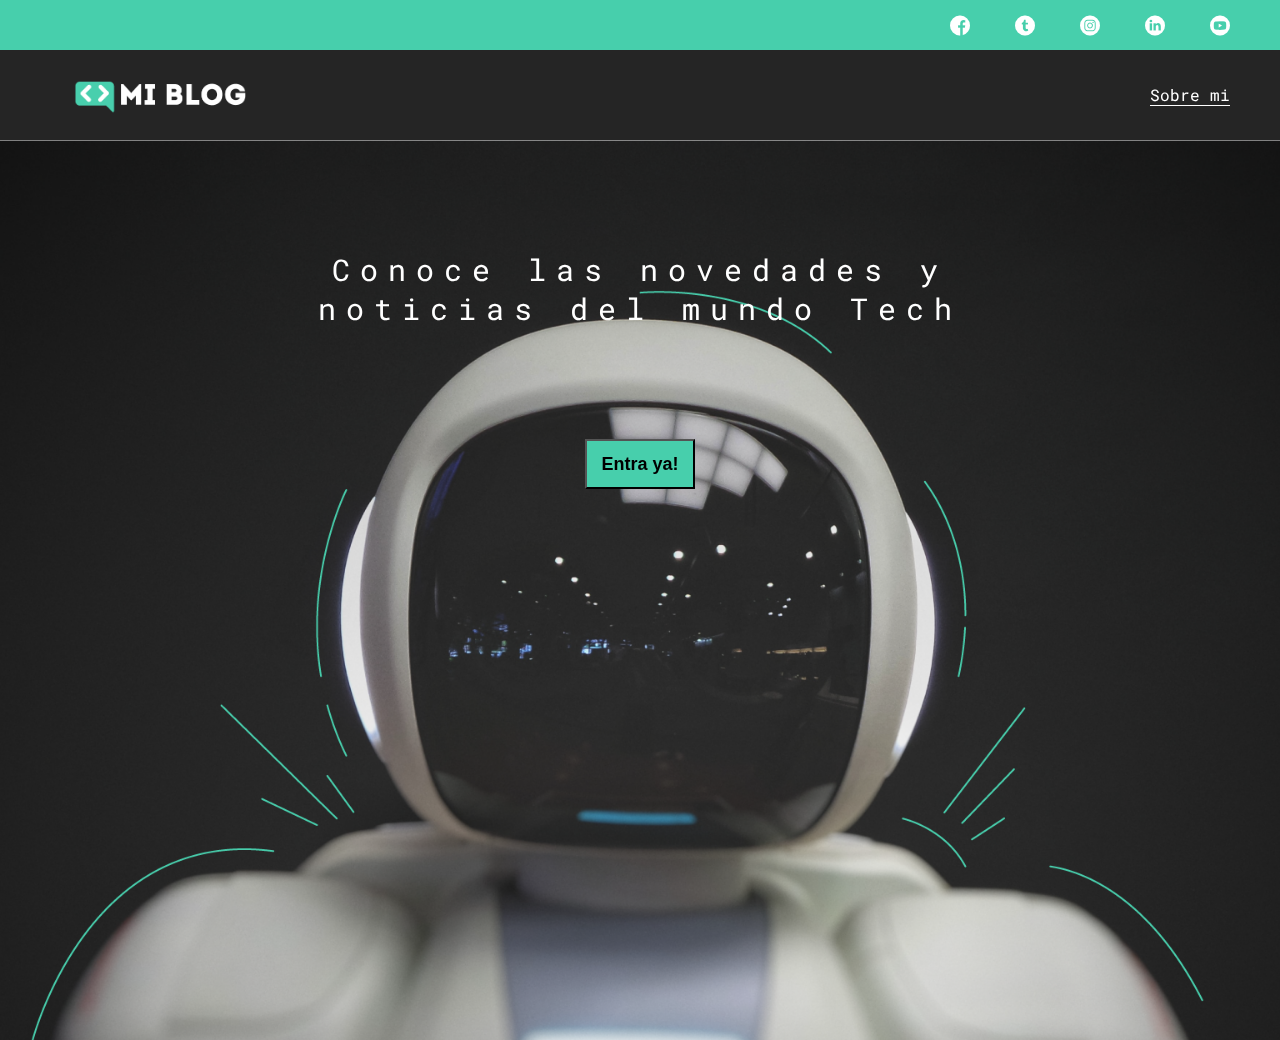
<file: index.html>
<!DOCTYPE html>
<html lang="es">
  <head>
    <meta charset="UTF-8" />
    <meta name="viewport" content="width=device-width, initial-scale=1.0" />
    <title>Mi Blog</title>
    <link rel="stylesheet" href="css/main.css" />
    <link rel="stylesheet" href="css/media-queries.css" />
    <link rel="stylesheet" href="css/font/flaticon.css" />
  </head>
  <body class="home-body">
    <header>
      <section class="header-icons-container">
        <div class="icons">
          <a href="https://www.facebook.com/JuanCamiloM21" target="_blank"
            ><span class="flaticon-001-facebook"></span
          ></a>
          <a href="https://twitter.com/JuanCamiloM21" target="_blank"
            ><span class="flaticon-002-twitter"></span
          ></a>
          <a href="https://www.instagram.com/juancamilom21/" target="_blank"
            ><span class="flaticon-011-instagram"></span
          ></a>
          <a href="https://www.linkedin.com/in/juancamilom21/" target="_blank"
            ><span class="flaticon-010-linkedin"></span
          ></a>
          <a href="https://www.youtube.com/user/juank951121" target="_blank"
            ><span class="flaticon-008-youtube"></span
          ></a>
        </div>
      </section>
      <nav>
        <section class="nav-logo-container">
          <a href="https://juancamilom21.github.io/Blog/"
            ><img src="assets/img/Logo-blanco.png" alt="Logo de mi blog"
          /></a>
        </section>
        <section class="profile-link">
          <a href="perfil.html">Sobre mi</a>
        </section>
      </nav>
    </header>
    <main class="home-main">
      <section>
        <p class="home-main-text">
          Conoce las novedades y noticias del mundo Tech
        </p>
        <button class="home-main-button">
          <a href="blogs.html">Entra ya!</a>
        </button>
      </section>
    </main>
  </body>
</html>
</file>
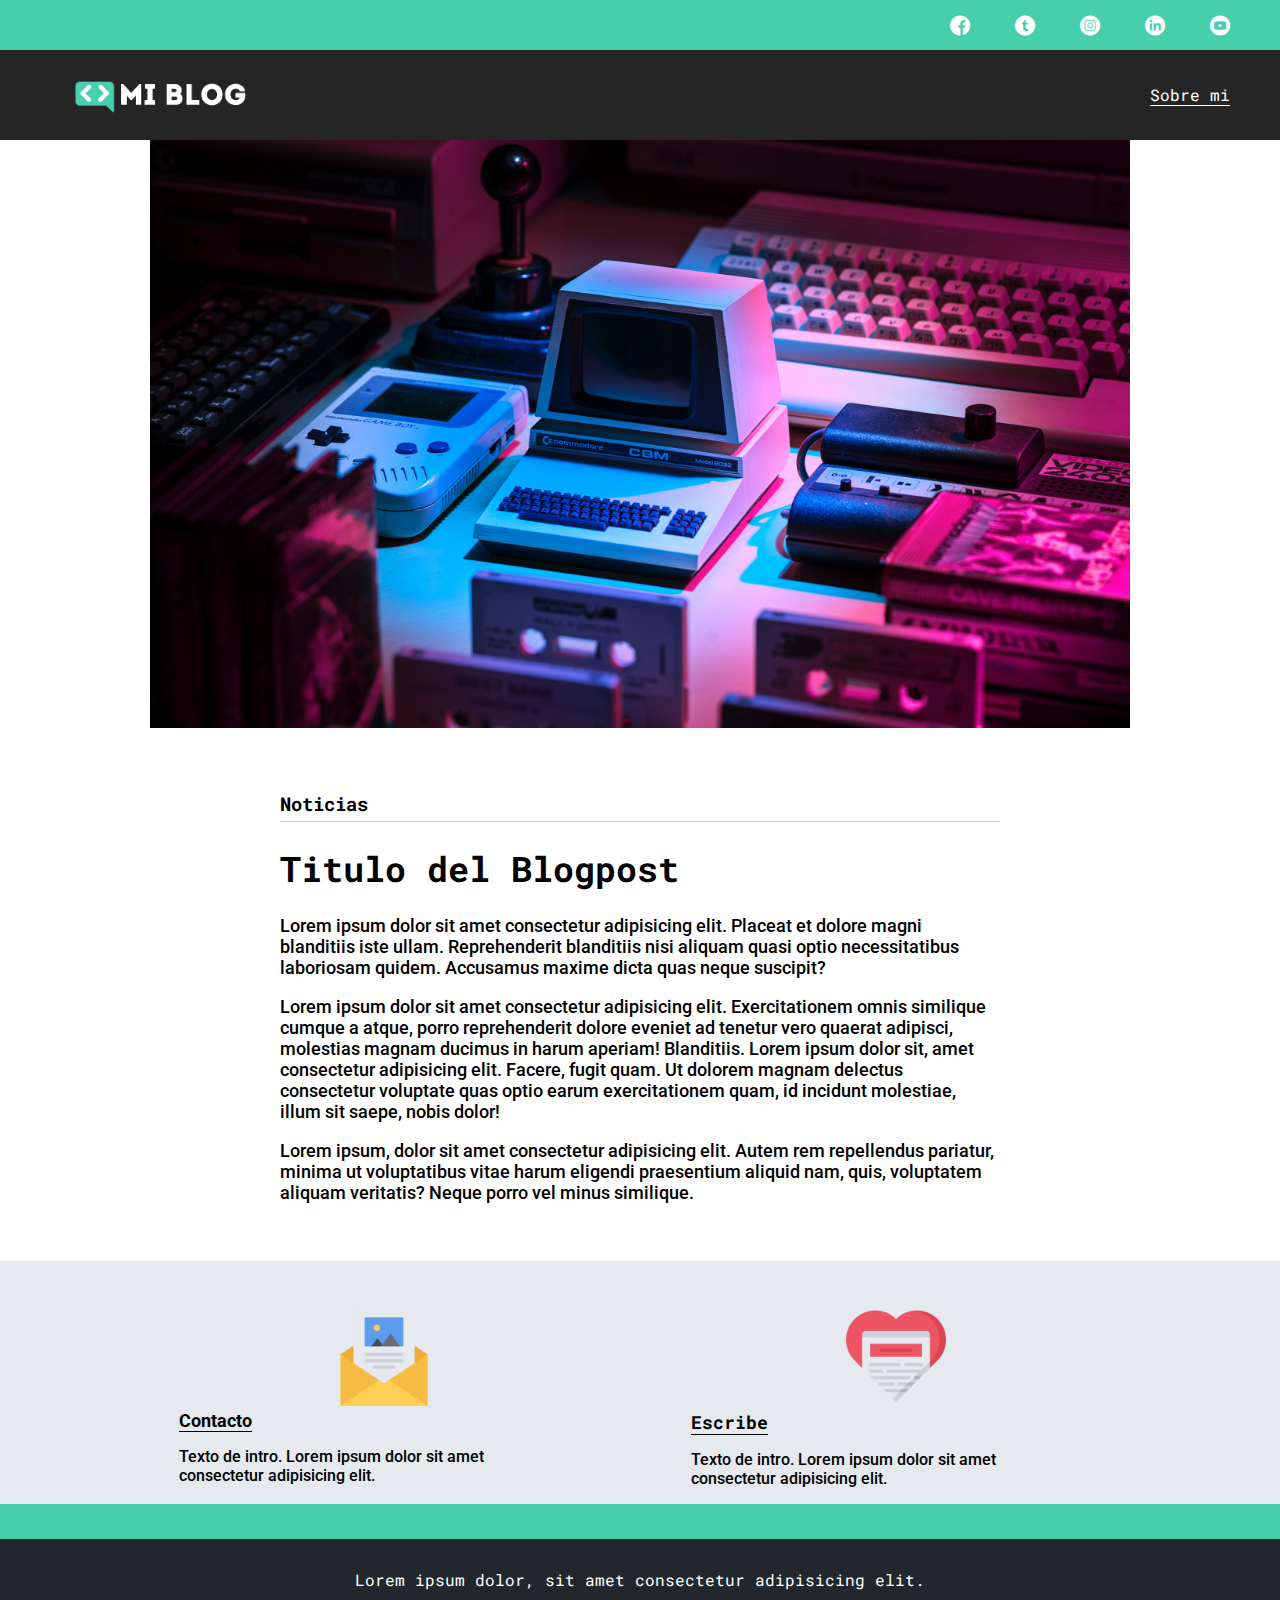
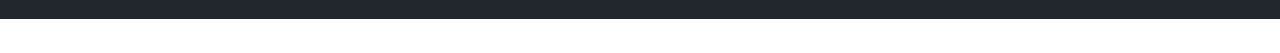
<file: blog.html>
<!DOCTYPE html>
<html lang="es">
  <head>
    <meta charset="UTF-8" />
    <meta name="viewport" content="width=device-width, initial-scale=1.0" />
    <title>Mi Blog</title>
    <link rel="stylesheet" href="css/main.css" />
    <link rel="stylesheet" href="css/media-queries.css" />
    <link rel="stylesheet" href="css/font/flaticon.css" />
  </head>
  <body>
    <header>
      <section class="header-icons-container">
        <div class="icons">
          <a href="https://www.facebook.com/JuanCamiloM21" target="_blank"
            ><span class="flaticon-001-facebook"></span
          ></a>
          <a href="https://twitter.com/JuanCamiloM21" target="_blank"
            ><span class="flaticon-002-twitter"></span
          ></a>
          <a href="https://www.instagram.com/juancamilom21/" target="_blank"
            ><span class="flaticon-011-instagram"></span
          ></a>
          <a href="https://www.linkedin.com/in/juancamilom21/" target="_blank"
            ><span class="flaticon-010-linkedin"></span
          ></a>
          <a href="https://www.youtube.com/user/juank951121" target="_blank"
            ><span class="flaticon-008-youtube"></span
          ></a>
        </div>
      </section>
      <nav>
        <section class="nav-logo-container">
          <a href="https://juancamilom21.github.io/Blog/"
            ><img src="assets/img/Logo-blanco.png" alt="Logo de mi blog"
          /></a>
        </section>
        <section class="profile-link">
          <a href="perfil.html">Sobre mi</a>
        </section>
      </nav>
    </header>

    <main>
      <section class="grid-container blogpost-img-container">
        <img src="assets/img/lorenzo-herrera-p0j-mE6mGo4-unsplash.jpg" alt="" />
      </section>
      <section class="blogpost-main-container">
        <div class="grid-container-blog">
          <h3>Noticias</h3>
          <article>
            <h1>Titulo del Blogpost</h1>
            <p>
              Lorem ipsum dolor sit amet consectetur adipisicing elit. Placeat
              et dolore magni blanditiis iste ullam. Reprehenderit blanditiis
              nisi aliquam quasi optio necessitatibus laboriosam quidem.
              Accusamus maxime dicta quas neque suscipit?
            </p>
            <p>
              Lorem ipsum dolor sit amet consectetur adipisicing elit.
              Exercitationem omnis similique cumque a atque, porro reprehenderit
              dolore eveniet ad tenetur vero quaerat adipisci, molestias magnam
              ducimus in harum aperiam! Blanditiis. Lorem ipsum dolor sit, amet
              consectetur adipisicing elit. Facere, fugit quam. Ut dolorem
              magnam delectus consectetur voluptate quas optio earum
              exercitationem quam, id incidunt molestiae, illum sit saepe, nobis
              dolor!
            </p>
            <p>
              Lorem ipsum, dolor sit amet consectetur adipisicing elit. Autem
              rem repellendus pariatur, minima ut voluptatibus vitae harum
              eligendi praesentium aliquid nam, quis, voluptatem aliquam
              veritatis? Neque porro vel minus similique.
            </p>
          </article>
        </div>
      </section>
      <section class="contact-main-container">
        <div class="contact-left">
          <img src="assets/img/013-newsletter.png" alt="" />
          <div class="left">
            <a href="">Contacto</a>
            <p>
              Texto de intro. Lorem ipsum dolor sit amet <br />
              consectetur adipisicing elit.
            </p>
          </div>
        </div>
        <div class="contact-right">
          <img src="assets/img/006-like.png" alt="" />
          <div class="right">
            <a href="">Escribe</a>
            <p>
              Texto de intro. Lorem ipsum dolor sit amet <br />
              consectetur adipisicing elit.
            </p>
          </div>
        </div>
      </section>
    </main>
    <footer>
      <p>Lorem ipsum dolor, sit amet consectetur adipisicing elit.</p>
    </footer>
  </body>
</html>
</file>
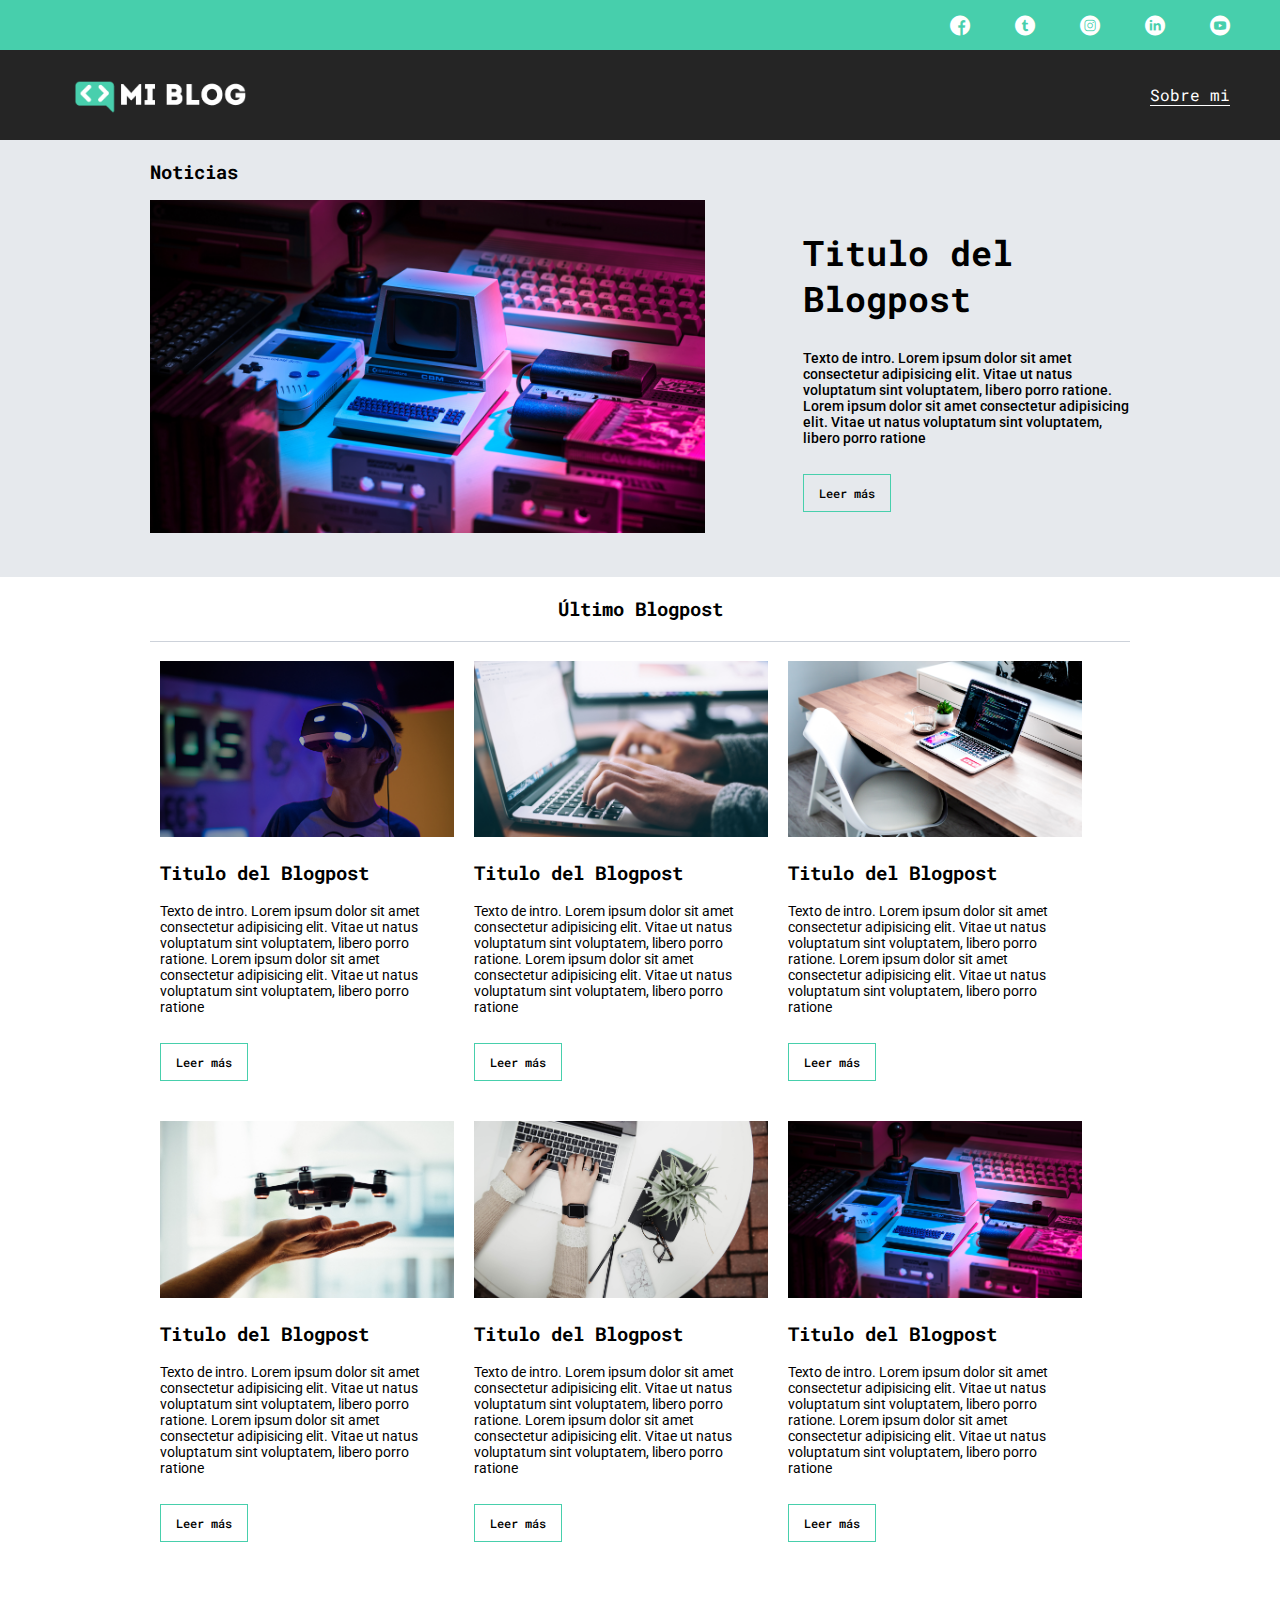
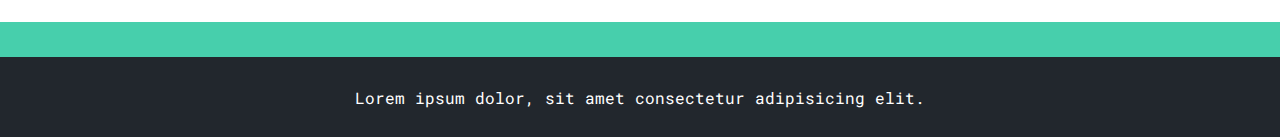
<file: blogs.html>
<!DOCTYPE html>
<html lang="es">
  <head>
    <meta charset="UTF-8" />
    <meta name="viewport" content="width=device-width, initial-scale=1.0" />
    <title>Mi Blog</title>
    <link rel="stylesheet" href="css/main.css" />
    <link rel="stylesheet" href="css/media-queries.css" />
    <link rel="stylesheet" href="css/font/flaticon.css" />
  </head>
  <body>
    <header>
      <section class="header-icons-container">
        <div class="icons">
          <a href="https://www.facebook.com/JuanCamiloM21" target="_blank"
            ><span class="flaticon-001-facebook"></span
          ></a>
          <a href="https://twitter.com/JuanCamiloM21" target="_blank"
            ><span class="flaticon-002-twitter"></span
          ></a>
          <a href="https://www.instagram.com/juancamilom21/" target="_blank"
            ><span class="flaticon-011-instagram"></span
          ></a>
          <a href="https://www.linkedin.com/in/juancamilom21/" target="_blank"
            ><span class="flaticon-010-linkedin"></span
          ></a>
          <a href="https://www.youtube.com/user/juank951121" target="_blank"
            ><span class="flaticon-008-youtube"></span
          ></a>
        </div>
      </section>
      <nav>
        <section class="nav-logo-container">
          <a href="https://juancamilom21.github.io/Blog/"
            ><img src="assets/img/Logo-blanco.png" alt="Logo de mi blog"
          /></a>
        </section>
        <section class="profile-link">
          <a href="perfil.html">Sobre mi</a>
        </section>
      </nav>
    </header>

    <main class="blogs-main">
      <section class="blogs-news-container">
        <div class="grid-container blogs-main-new">
          <h3>Noticias</h3>
          <div class="blogs-news-img-container">
            <img
              src="assets/img/lorenzo-herrera-p0j-mE6mGo4-unsplash.jpg"
              alt=""
            />
          </div>
          <div class="blogs-news-info-container">
            <h2>Titulo del Blogpost</h2>
            <p>
              Texto de intro. Lorem ipsum dolor sit amet consectetur adipisicing
              elit. Vitae ut natus voluptatum sint voluptatem, libero porro
              ratione. Lorem ipsum dolor sit amet consectetur adipisicing elit.
              Vitae ut natus voluptatum sint voluptatem, libero porro ratione
            </p>
            <a href="blog.html" class="blogs-button">Leer más</a>
          </div>
        </div>
      </section>
      <section class="blogs-post-container">
        <div class="grid-container">
          <h3 class="blogs-post-titulo-post">Último Blogpost</h3>
          <article class="post-container">
            <img
              src="assets/img/uriel-soberanes-MxVkWPiJALs-unsplash-2.png"
              alt=""
            />
            <h3>Titulo del Blogpost</h3>
            <p>
              Texto de intro. Lorem ipsum dolor sit amet consectetur adipisicing
              elit. Vitae ut natus voluptatum sint voluptatem, libero porro
              ratione. Lorem ipsum dolor sit amet consectetur adipisicing elit.
              Vitae ut natus voluptatum sint voluptatem, libero porro ratione
            </p>
            <a href="blog.html" class="blogs-button">Leer más</a>
          </article>
          <article class="post-container">
            <img
              src="assets/img/glenn-carstens-peters-npxXWgQ33ZQ-unsplash.jpg"
              alt=""
            />
            <h3>Titulo del Blogpost</h3>
            <p>
              Texto de intro. Lorem ipsum dolor sit amet consectetur adipisicing
              elit. Vitae ut natus voluptatum sint voluptatem, libero porro
              ratione. Lorem ipsum dolor sit amet consectetur adipisicing elit.
              Vitae ut natus voluptatum sint voluptatem, libero porro ratione
            </p>
            <a href="blog.html" class="blogs-button">Leer más</a>
          </article>
          <article class="post-container">
            <img
              src="assets/img/alexandru-acea-XEB8y0nRRP4-unsplash.jpg"
              alt=""
            />
            <h3>Titulo del Blogpost</h3>
            <p>
              Texto de intro. Lorem ipsum dolor sit amet consectetur adipisicing
              elit. Vitae ut natus voluptatum sint voluptatem, libero porro
              ratione. Lorem ipsum dolor sit amet consectetur adipisicing elit.
              Vitae ut natus voluptatum sint voluptatem, libero porro ratione
            </p>
            <a href="blog.html" class="blogs-button">Leer más</a>
          </article>
          <article class="post-container">
            <img src="assets/img/dose-media-DiTiYQx0mh4-unsplash.jpg" alt="" />
            <h3>Titulo del Blogpost</h3>
            <p>
              Texto de intro. Lorem ipsum dolor sit amet consectetur adipisicing
              elit. Vitae ut natus voluptatum sint voluptatem, libero porro
              ratione. Lorem ipsum dolor sit amet consectetur adipisicing elit.
              Vitae ut natus voluptatum sint voluptatem, libero porro ratione
            </p>
            <a href="blog.html" class="blogs-button">Leer más</a>
          </article>
          <article class="post-container">
            <img
              src="assets/img/corinne-kutz-tMI2_-r5Nfo-unsplash.jpg"
              alt=""
            />
            <h3>Titulo del Blogpost</h3>
            <p>
              Texto de intro. Lorem ipsum dolor sit amet consectetur adipisicing
              elit. Vitae ut natus voluptatum sint voluptatem, libero porro
              ratione. Lorem ipsum dolor sit amet consectetur adipisicing elit.
              Vitae ut natus voluptatum sint voluptatem, libero porro ratione
            </p>
            <a href="blog.html" class="blogs-button">Leer más</a>
          </article>
          <article class="post-container">
            <img
              src="assets/img/lorenzo-herrera-p0j-mE6mGo4-unsplash.jpg"
              alt=""
            />
            <h3>Titulo del Blogpost</h3>
            <p>
              Texto de intro. Lorem ipsum dolor sit amet consectetur adipisicing
              elit. Vitae ut natus voluptatum sint voluptatem, libero porro
              ratione. Lorem ipsum dolor sit amet consectetur adipisicing elit.
              Vitae ut natus voluptatum sint voluptatem, libero porro ratione
            </p>
            <a href="blog.html" class="blogs-button">Leer más</a>
          </article>
        </div>
      </section>
    </main>
    <footer>
      <p>Lorem ipsum dolor, sit amet consectetur adipisicing elit.</p>
    </footer>
  </body>
</html>
</file>
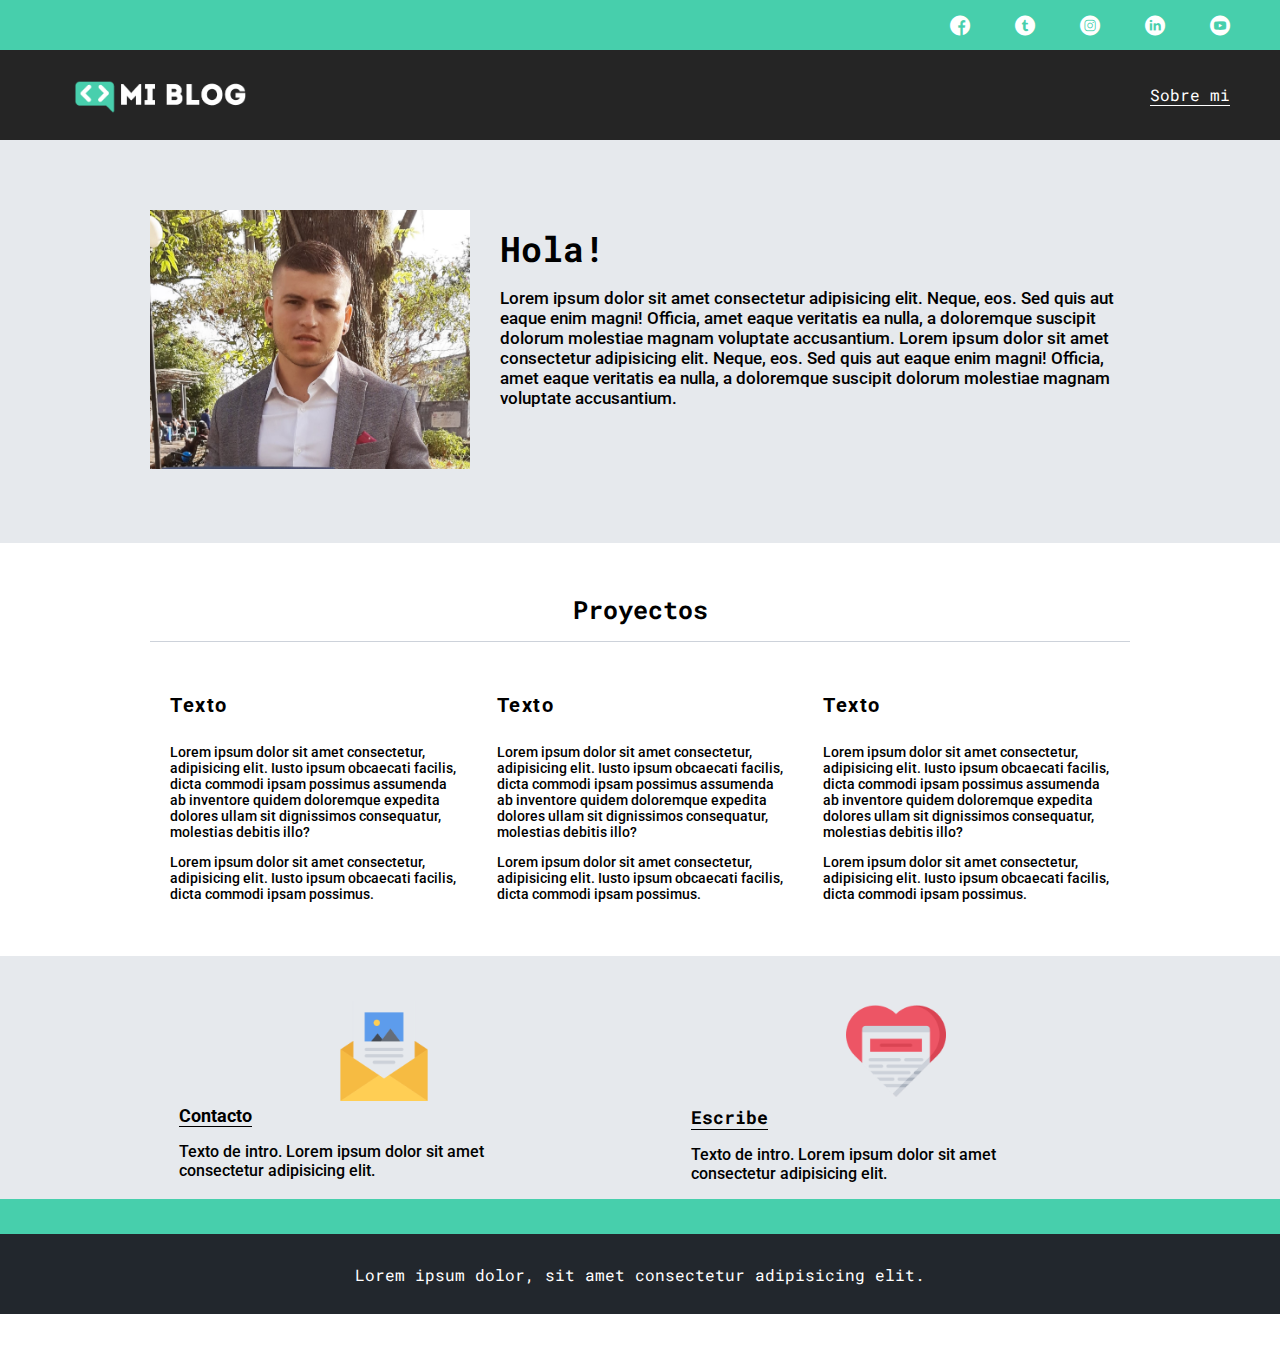
<file: perfil.html>
<!DOCTYPE html>
<html lang="es">
  <head>
    <meta charset="UTF-8" />
    <meta name="viewport" content="width=device-width, initial-scale=1.0" />
    <title>Mi Blog</title>
    <link rel="stylesheet" href="css/main.css" />
    <link rel="stylesheet" href="css/media-queries.css" />
    <link rel="stylesheet" href="css/font/flaticon.css" />
  </head>
  <body>
    <header>
      <section class="header-icons-container">
        <div class="icons">
          <a href="https://www.facebook.com/JuanCamiloM21" target="_blank"
            ><span class="flaticon-001-facebook"></span
          ></a>
          <a href="https://twitter.com/JuanCamiloM21" target="_blank"
            ><span class="flaticon-002-twitter"></span
          ></a>
          <a href="https://www.instagram.com/juancamilom21/" target="_blank"
            ><span class="flaticon-011-instagram"></span
          ></a>
          <a href="https://www.linkedin.com/in/juancamilom21/" target="_blank"
            ><span class="flaticon-010-linkedin"></span
          ></a>
          <a href="https://www.youtube.com/user/juank951121" target="_blank"
            ><span class="flaticon-008-youtube"></span
          ></a>
        </div>
      </section>
      <nav>
        <section class="nav-logo-container">
          <a href="https://juancamilom21.github.io/Blog/"
            ><img src="assets/img/Logo-blanco.png" alt="Logo de mi blog"
          /></a>
        </section>
        <section class="profile-link">
          <a href="perfil.html">Sobre mi</a>
        </section>
      </nav>
    </header>

    <main>
      <section class="profile-main-container">
        <div class="grid-container profile-container">
          <div>
            <img
              src="assets/img/IMG_20190906_161146355_HDR (1)ASCA.jpg"
              alt=""
            />
          </div>
          <div>
            <h2>Hola!</h2>
            <p>
              Lorem ipsum dolor sit amet consectetur adipisicing elit. Neque,
              eos. Sed quis aut eaque enim magni! Officia, amet eaque veritatis
              ea nulla, a doloremque suscipit dolorum molestiae magnam voluptate
              accusantium. Lorem ipsum dolor sit amet consectetur adipisicing
              elit. Neque, eos. Sed quis aut eaque enim magni! Officia, amet
              eaque veritatis ea nulla, a doloremque suscipit dolorum molestiae
              magnam voluptate accusantium.
            </p>
          </div>
        </div>
      </section>
      <section class="profile-main-proyects">
        <div class="grid-container">
          <h3>Proyectos</h3>
          <div class="proyects-main-container">
            <article class="proyects-container">
              <h4>Texto</h4>
              <p>
                Lorem ipsum dolor sit amet consectetur, adipisicing elit. Iusto
                ipsum obcaecati facilis, dicta commodi ipsam possimus assumenda
                ab inventore quidem doloremque expedita dolores ullam sit
                dignissimos consequatur, molestias debitis illo?
              </p>
              <p>
                Lorem ipsum dolor sit amet consectetur, adipisicing elit. Iusto
                ipsum obcaecati facilis, dicta commodi ipsam possimus.
              </p>
            </article>
            <article class="proyects-container">
              <h4>Texto</h4>
              <p>
                Lorem ipsum dolor sit amet consectetur, adipisicing elit. Iusto
                ipsum obcaecati facilis, dicta commodi ipsam possimus assumenda
                ab inventore quidem doloremque expedita dolores ullam sit
                dignissimos consequatur, molestias debitis illo?
              </p>
              <p>
                Lorem ipsum dolor sit amet consectetur, adipisicing elit. Iusto
                ipsum obcaecati facilis, dicta commodi ipsam possimus.
              </p>
            </article>
            <article class="proyects-container">
              <h4>Texto</h4>
              <p>
                Lorem ipsum dolor sit amet consectetur, adipisicing elit. Iusto
                ipsum obcaecati facilis, dicta commodi ipsam possimus assumenda
                ab inventore quidem doloremque expedita dolores ullam sit
                dignissimos consequatur, molestias debitis illo?
              </p>
              <p>
                Lorem ipsum dolor sit amet consectetur, adipisicing elit. Iusto
                ipsum obcaecati facilis, dicta commodi ipsam possimus.
              </p>
            </article>
          </div>
        </div>
      </section>

      <section class="contact-main-container">
        <div class="contact-left">
          <img src="assets/img/013-newsletter.png" alt="" />
          <div class="left">
            <a href="">Contacto</a>
            <p>
              Texto de intro. Lorem ipsum dolor sit amet <br />
              consectetur adipisicing elit.
            </p>
          </div>
        </div>
        <div class="contact-right">
          <img src="assets/img/006-like.png" alt="" />
          <div class="right">
            <a href="">Escribe</a>
            <p>
              Texto de intro. Lorem ipsum dolor sit amet <br />
              consectetur adipisicing elit.
            </p>
          </div>
        </div>
      </section>
    </main>
    <footer>
      <p>Lorem ipsum dolor, sit amet consectetur adipisicing elit.</p>
    </footer>
  </body>
</html>
</file>
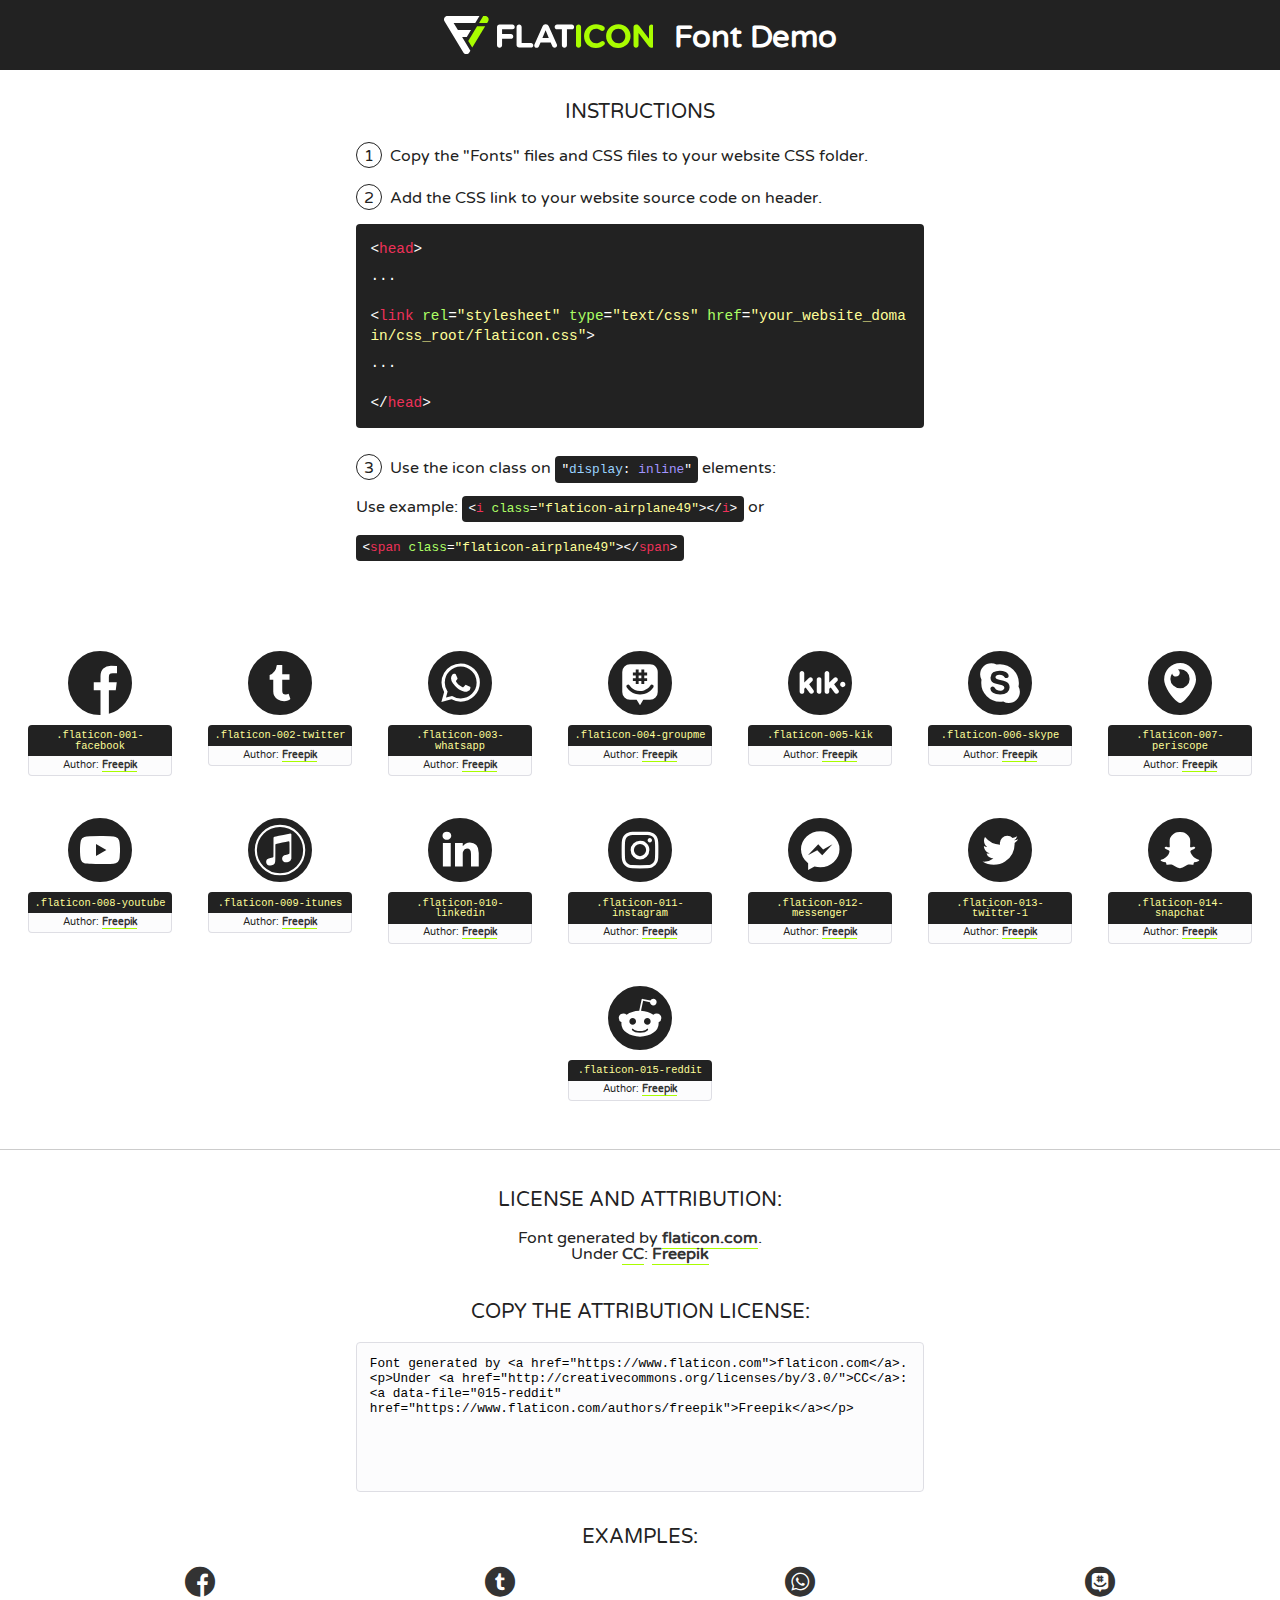
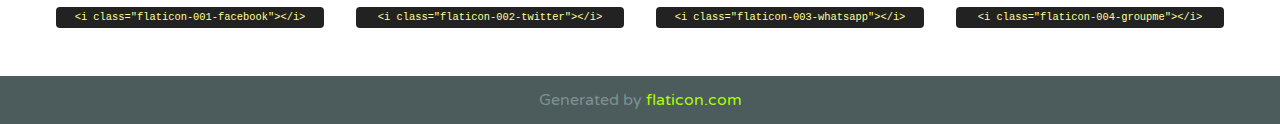
<file: css/font/flaticon.html>
<!DOCTYPE html>
<!--
  Flaticon icon font: Flaticon
  Creation date: 20/12/2018 09:27
-->
<html>
<!DOCTYPE html>
<html>

<head>
    <title>Flaticon WebFont</title>
    <link href="http://fonts.googleapis.com/css?family=Varela+Round" rel="stylesheet" type="text/css" />
    <link rel="stylesheet" type="text/css" href="flaticon.css">
    <meta charset="UTF-8">
    <style>
    html, body, div, span, applet, object, iframe,
    h1, h2, h3, h4, h5, h6, p, blockquote, pre,
    a, abbr, acronym, address, big, cite, code,
    del, dfn, em, img, ins, kbd, q, s, samp,
    small, strike, strong, sub, sup, tt, var,
    b, u, i, center,
    dl, dt, dd, ol, ul, li,
    fieldset, form, label, legend,
    table, caption, tbody, tfoot, thead, tr, th, td,
    article, aside, canvas, details, embed, 
    figure, figcaption, footer, header, hgroup, 
    menu, nav, output, ruby, section, summary,
    time, mark, audio, video {
        margin: 0;
        padding: 0;
        border: 0;
        font-size: 100%;
        font: inherit;
        vertical-align: baseline;
    }
    /* HTML5 display-role reset for older browsers */
    article, aside, details, figcaption, figure, 
    footer, header, hgroup, menu, nav, section {
        display: block;
    }
    body {
        line-height: 1;
    }
    ol, ul {
        list-style: none;
    }
    blockquote, q {
        quotes: none;
    }
    blockquote:before, blockquote:after,
    q:before, q:after {
        content: '';
        content: none;
    }
    table {
        border-collapse: collapse;
        border-spacing: 0;
    }
    body {
        font-family: 'Varela Round', Helvetica, Arial, sans-serif;
        font-size: 16px;
        color: #222;
    }
    a {
        color: #333;
        border-bottom: 1px solid #a9fd00;
        font-weight: bold;
        text-decoration: none;
    }
    * {
        -moz-box-sizing: border-box;
        -webkit-box-sizing: border-box;
        box-sizing: border-box;
        margin: 0;
        padding: 0;
    }
    [class^="flaticon-"]:before, [class*=" flaticon-"]:before, [class^="flaticon-"]:after, [class*=" flaticon-"]:after {
        font-family: Flaticon;
        font-size: 30px;
        font-style: normal;
        margin-left: 20px;
        color: #333;
    }
    .wrapper {
        max-width: 600px;
        margin: auto;
        padding: 0 1em;
    }
    .title {
        font-size: 1.25em;
        text-align: center;
        margin-bottom: 1em;
        text-transform: uppercase;
    }
    header {
        text-align: center;
        background-color: #222;
        color: #fff;
        padding: 1em;
    }
    header .logo {
        width: 210px;
        height: 38px;
        display: inline-block;
        vertical-align: middle;
        margin-right: 1em;
        border: none;
    }
    header strong {
        font-size: 1.95em;
        font-weight: bold;
        vertical-align: middle;
        margin-top: 5px;
        display: inline-block;
    }
    .demo {
        margin: 2em auto;
        line-height: 1.25em;
    }
    .demo ul li {
        margin-bottom: 1em;
    }
    .demo ul li .num {
        color: #222;
        border-radius: 20px;
        display: inline-block;
        width: 26px;
        padding: 3px;
        height: 26px;
        text-align: center;
        margin-right: 0.5em;
        border: 1px solid #222;
    }
    .demo ul li code {
        background-color: #222;
        border-radius: 4px;
        padding: 0.25em 0.5em;
        display: inline-block;
        color: #fff;
        font-family: Consolas,Monaco,Lucida Console,Liberation Mono,DejaVu Sans Mono,Bitstream Vera Sans Mono,Courier New, monospace;
        font-weight: lighter;
        margin-top: 1em;
        font-size: 0.8em;
        word-break: break-all;
    }
    .demo ul li code.big {
        padding: 1em;
        font-size: 0.9em;
    }
    .demo ul li code .red {
        color: #EF3159;
    }
    .demo ul li code .green {
        color: #ACFF65;
    }
    .demo ul li code .yellow {
        color: #FFFF99;
    }
    .demo ul li code .blue {
        color: #99D3FF;
    }
    .demo ul li code .purple {
        color: #A295FF;
    }
    .demo ul li code .dots {
        margin-top: 0.5em;
        display: block;
    }
    #glyphs {
        border-bottom: 1px solid #ccc;
        padding: 2em 0;
        text-align: center;
    }
    .glyph {
        display: inline-block;
        width: 9em;
        margin: 1em;
        text-align: center;
        vertical-align: top;
        background: #FFF;
    }
    .glyph .glyph-icon {
        padding: 10px;
        display: block;
        font-family:"Flaticon";
        font-size: 64px;
        line-height: 1;
    }
    .glyph .glyph-icon:before {
        font-size: 64px;
        color: #222;
        margin-left: 0;
    }
    .class-name {
        font-size: 0.65em;
        background-color: #222;
        color: #fff;
        border-radius: 4px 4px 0 0;
        padding: 0.5em;
        color: #FFFF99;
        font-family: Consolas,Monaco,Lucida Console,Liberation Mono,DejaVu Sans Mono,Bitstream Vera Sans Mono,Courier New, monospace;
    }
    .author-name {
        font-size: 0.6em;
        background-color: #fcfcfd;
        border: 1px solid #DEDEE4;
        border-top: 0;
        border-radius: 0 0 4px 4px;
        padding: 0.5em;
    }
    .class-name:last-child {
        font-size: 10px;
        color:#888;
    }
    .class-name:last-child a {
        font-size: 10px;
        color:#555;
    }
    .class-name:last-child a:hover {
        color:#a9fd00;
    }
    .glyph > input {
        display: block;
        width: 100px;
        margin: 5px auto;
        text-align: center;
        font-size: 12px;
        cursor: text;
    }
    .glyph > input.icon-input {
        font-family:"Flaticon";
        font-size: 16px;
        margin-bottom: 10px;
    }
    .attribution .title {
        margin-top: 2em;
    }
    .attribution textarea {
        background-color: #fcfcfd;
        padding: 1em;
        border: none;
        box-shadow: none;
        border: 1px solid #DEDEE4;
        border-radius: 4px;
        resize: none;
        width: 100%;
        height: 150px;
        font-size: 0.8em;
        font-family: Consolas,Monaco,Lucida Console,Liberation Mono,DejaVu Sans Mono,Bitstream Vera Sans Mono,Courier New, monospace;
        -webkit-appearance: none;
    }
    .iconsuse {
        margin: 2em auto;
        text-align: center;
        max-width: 1200px;
    }
    .iconsuse:after {
        content: '';
        display: table;
        clear: both;
    }
    .iconsuse .image {
        float: left;
        width: 25%;
        padding: 0 1em;
    }
    .iconsuse .image p {
        margin-bottom: 1em;
    }
    .iconsuse .image span {
        display: block;
        font-size: 0.65em;
        background-color: #222;
        color: #fff;
        border-radius: 4px;
        padding: 0.5em;
        color: #FFFF99;
        margin-top: 1em;
        font-family: Consolas,Monaco,Lucida Console,Liberation Mono,DejaVu Sans Mono,Bitstream Vera Sans Mono,Courier New, monospace;
    }
    #footer {
        text-align: center;
        background-color: #4C5B5C;
        color: #7c9192;
        padding: 1em;
    }
    #footer a {
        border: none;
        color: #a9fd00;
        font-weight: normal;
    }
    @media (max-width: 960px) {
        .iconsuse .image {
            width: 50%;
        }
    }
    @media (max-width: 560px) {
        .iconsuse .image {
            width: 100%;
        }
    }
    </style>
</head>

<body class="characters-off">

    <header>
        <a href="https://www.flaticon.com" target="_blank" class="logo">
            <svg version="1.1" xmlns="http://www.w3.org/2000/svg" xmlns:xlink="http://www.w3.org/1999/xlink" xmlns:a="http://ns.adobe.com/AdobeSVGViewerExtensions/3.0/" viewBox="0 0 560.875 102.036" enable-background="new 0 0 560.875 102.036" xml:space="preserve">
                <defs>
                </defs>
                <g>
                    <g class="letters">
                        <path fill="#ffffff" d="M141.596,29.675c0-3.777,2.985-6.767,6.764-6.767h34.438c3.426,0,6.15,2.728,6.15,6.15
                        c0,3.43-2.724,6.149-6.15,6.149h-27.674v13.091h23.719c3.429,0,6.151,2.724,6.151,6.15c0,3.43-2.723,6.149-6.151,6.149h-23.719
                        v17.574c0,3.773-2.986,6.761-6.764,6.761c-3.779,0-6.764-2.989-6.764-6.761V29.675z"></path>
                        <path fill="#ffffff" d="M193.844,29.149c0-3.781,2.985-6.767,6.764-6.767c3.776,0,6.763,2.985,6.763,6.767v42.957h25.039
                        c3.426,0,6.149,2.726,6.149,6.153c0,3.425-2.723,6.15-6.149,6.15h-31.802c-3.779,0-6.764-2.986-6.764-6.768V29.149z"></path>
                        <path fill="#ffffff" d="M241.891,75.71l21.438-48.407c1.492-3.341,4.215-5.357,7.906-5.357h0.792
                        c3.686,0,6.323,2.017,7.815,5.357l21.439,48.407c0.436,0.967,0.701,1.845,0.701,2.723c0,3.602-2.809,6.501-6.414,6.501
                        c-3.161,0-5.269-1.845-6.499-4.655l-4.132-9.661h-27.059l-4.301,10.102c-1.144,2.631-3.426,4.214-6.237,4.214
                        c-3.517,0-6.24-2.81-6.24-6.325C241.1,77.64,241.451,76.677,241.891,75.71z M279.932,58.666l-8.521-20.297l-8.526,20.297H279.932
                        z"></path>
                        <path fill="#ffffff" d="M314.864,35.387H301.86c-3.429,0-6.239-2.813-6.239-6.238c0-3.429,2.811-6.24,6.239-6.24h39.533
                        c3.426,0,6.237,2.811,6.237,6.24c0,3.425-2.811,6.238-6.237,6.238h-13.001v42.785c0,3.773-2.99,6.761-6.764,6.761
                        c-3.779,0-6.764-2.989-6.764-6.761V35.387z"></path>
                        <path fill="#A9FD00" d="M352.615,29.149c0-3.781,2.985-6.767,6.767-6.767c3.774,0,6.761,2.985,6.761,6.767v49.024
                        c0,3.773-2.987,6.761-6.761,6.761c-3.781,0-6.767-2.989-6.767-6.761V29.149z"></path>
                        <path fill="#A9FD00" d="M374.132,53.836v-0.179c0-17.481,13.178-31.801,32.065-31.801c9.22,0,15.459,2.458,20.557,6.238
                        c1.402,1.054,2.637,2.985,2.637,5.357c0,3.692-2.985,6.59-6.681,6.59c-1.845,0-3.071-0.702-4.044-1.319
                        c-3.776-2.813-7.729-4.393-12.562-4.393c-10.364,0-17.831,8.611-17.831,19.154v0.173c0,10.542,7.291,19.329,17.831,19.329
                        c5.715,0,9.492-1.756,13.359-4.834c1.049-0.874,2.458-1.491,4.039-1.491c3.429,0,6.325,2.813,6.325,6.236
                        c0,2.106-1.056,3.78-2.282,4.834c-5.539,4.834-12.036,7.733-21.878,7.733C387.572,85.464,374.132,71.493,374.132,53.836z"></path>
                        <path fill="#A9FD00" d="M433.009,53.836v-0.179c0-17.481,13.79-31.801,32.766-31.801c18.981,0,32.592,14.143,32.592,31.628v0.173
                        c0,17.483-13.785,31.807-32.769,31.807C446.625,85.464,433.009,71.32,433.009,53.836z M484.224,53.836v-0.179
                        c0-10.539-7.725-19.326-18.626-19.326c-10.893,0-18.449,8.611-18.449,19.154v0.173c0,10.542,7.73,19.329,18.626,19.329
                        C476.676,72.986,484.224,64.378,484.224,53.836z"></path>
                        <path fill="#A9FD00" d="M506.233,29.321c0-3.774,2.99-6.763,6.767-6.763h1.401c3.252,0,5.183,1.583,7.029,3.953l26.093,34.265
                        V29.059c0-3.692,2.99-6.677,6.681-6.677c3.683,0,6.671,2.985,6.671,6.677v48.934c0,3.78-2.987,6.765-6.764,6.765h-0.436
                        c-3.257,0-5.188-1.581-7.034-3.953l-27.056-35.492v32.944c0,3.687-2.985,6.676-6.678,6.676c-3.683,0-6.673-2.989-6.673-6.676
                        V29.321z"></path>
                    </g>
                    <g class="insignia">
                        <path fill="#ffffff" d="M48.372,56.137h12.517l11.156-18.537H37.186L25.688,18.539h57.825L94.668,0H9.271
                        C5.925,0,2.842,1.801,1.198,4.716c-1.644,2.907-1.593,6.482,0.134,9.343l50.38,83.501c1.678,2.781,4.689,4.476,7.938,4.476
                        c3.246,0,6.257-1.695,7.935-4.476l2.898-4.804L48.372,56.137z"></path>
                        <g class="i">
                            <path fill="#A9FD00" d="M93.575,18.539h0.031v0.004l21.652,0.004l2.705-4.488c1.727-2.861,1.778-6.436,0.133-9.343
                            C116.454,1.801,113.371,0,110.026,0h-5.294L93.575,18.539z"></path>
                            <polygon fill="#A9FD00" points="88.291,27.356 64.725,66.486 75.519,84.404 109.942,27.356"></polygon>
                        </g>
                    </g>
                </g>
            </svg>
        </a>
        <strong>Font Demo</strong>
    </header>


    <section class="demo wrapper">

        <p class="title">Instructions</p>

        <ul>
            <li>
                <span class="num">1</span>Copy the "Fonts" files and CSS files to your website CSS folder.
            </li>
            <li>
                <span class="num">2</span>Add the CSS link to your website source code on header.
                <code class="big">
                    &lt;<span class="red">head</span>&gt;
                    <br/><span class="dots">...</span>
                    <br/>&lt;<span class="red">link</span> <span class="green">rel</span>=<span class="yellow">"stylesheet"</span> <span class="green">type</span>=<span class="yellow">"text/css"</span> <span class="green">href</span>=<span class="yellow">"your_website_domain/css_root/flaticon.css"</span>&gt;
                    <br/><span class="dots">...</span>
                    <br/>&lt;/<span class="red">head</span>&gt;
                </code>
            </li>

            <li>
                <p>
                    <span class="num">3</span>Use the icon class on <code>"<span class="blue">display</span>:<span class="purple"> inline</span>"</code> elements:
                    <br />
                    Use example: <code>&lt;<span class="red">i</span> <span class="green">class</span>=<span class="yellow">&quot;flaticon-airplane49&quot;</span>&gt;&lt;/<span class="red">i</span>&gt;</code> or <code>&lt;<span class="red">span</span> <span class="green">class</span>=<span class="yellow">&quot;flaticon-airplane49&quot;</span>&gt;&lt;/<span class="red">span</span>&gt;</code>
            </li>
        </ul>

    </section>




   <section id="glyphs">          
    
      
        <div class="glyph"><div class="glyph-icon flaticon-001-facebook"></div>
            <div class="class-name">.flaticon-001-facebook</div>
            <div class="author-name">Author: <a data-file="001-facebook" href="https://www.flaticon.com/authors/freepik">Freepik</a> </div> 
        </div>        
        
        <div class="glyph"><div class="glyph-icon flaticon-002-twitter"></div>
            <div class="class-name">.flaticon-002-twitter</div>
            <div class="author-name">Author: <a data-file="002-twitter" href="https://www.flaticon.com/authors/freepik">Freepik</a> </div> 
        </div>        
        
        <div class="glyph"><div class="glyph-icon flaticon-003-whatsapp"></div>
            <div class="class-name">.flaticon-003-whatsapp</div>
            <div class="author-name">Author: <a data-file="003-whatsapp" href="https://www.flaticon.com/authors/freepik">Freepik</a> </div> 
        </div>        
        
        <div class="glyph"><div class="glyph-icon flaticon-004-groupme"></div>
            <div class="class-name">.flaticon-004-groupme</div>
            <div class="author-name">Author: <a data-file="004-groupme" href="https://www.flaticon.com/authors/freepik">Freepik</a> </div> 
        </div>        
        
        <div class="glyph"><div class="glyph-icon flaticon-005-kik"></div>
            <div class="class-name">.flaticon-005-kik</div>
            <div class="author-name">Author: <a data-file="005-kik" href="https://www.flaticon.com/authors/freepik">Freepik</a> </div> 
        </div>        
        
        <div class="glyph"><div class="glyph-icon flaticon-006-skype"></div>
            <div class="class-name">.flaticon-006-skype</div>
            <div class="author-name">Author: <a data-file="006-skype" href="https://www.flaticon.com/authors/freepik">Freepik</a> </div> 
        </div>        
        
        <div class="glyph"><div class="glyph-icon flaticon-007-periscope"></div>
            <div class="class-name">.flaticon-007-periscope</div>
            <div class="author-name">Author: <a data-file="007-periscope" href="https://www.flaticon.com/authors/freepik">Freepik</a> </div> 
        </div>        
        
        <div class="glyph"><div class="glyph-icon flaticon-008-youtube"></div>
            <div class="class-name">.flaticon-008-youtube</div>
            <div class="author-name">Author: <a data-file="008-youtube" href="https://www.flaticon.com/authors/freepik">Freepik</a> </div> 
        </div>        
        
        <div class="glyph"><div class="glyph-icon flaticon-009-itunes"></div>
            <div class="class-name">.flaticon-009-itunes</div>
            <div class="author-name">Author: <a data-file="009-itunes" href="https://www.flaticon.com/authors/freepik">Freepik</a> </div> 
        </div>        
        
        <div class="glyph"><div class="glyph-icon flaticon-010-linkedin"></div>
            <div class="class-name">.flaticon-010-linkedin</div>
            <div class="author-name">Author: <a data-file="010-linkedin" href="https://www.flaticon.com/authors/freepik">Freepik</a> </div> 
        </div>        
        
        <div class="glyph"><div class="glyph-icon flaticon-011-instagram"></div>
            <div class="class-name">.flaticon-011-instagram</div>
            <div class="author-name">Author: <a data-file="011-instagram" href="https://www.flaticon.com/authors/freepik">Freepik</a> </div> 
        </div>        
        
        <div class="glyph"><div class="glyph-icon flaticon-012-messenger"></div>
            <div class="class-name">.flaticon-012-messenger</div>
            <div class="author-name">Author: <a data-file="012-messenger" href="https://www.flaticon.com/authors/freepik">Freepik</a> </div> 
        </div>        
        
        <div class="glyph"><div class="glyph-icon flaticon-013-twitter-1"></div>
            <div class="class-name">.flaticon-013-twitter-1</div>
            <div class="author-name">Author: <a data-file="013-twitter-1" href="https://www.flaticon.com/authors/freepik">Freepik</a> </div> 
        </div>        
        
        <div class="glyph"><div class="glyph-icon flaticon-014-snapchat"></div>
            <div class="class-name">.flaticon-014-snapchat</div>
            <div class="author-name">Author: <a data-file="014-snapchat" href="https://www.flaticon.com/authors/freepik">Freepik</a> </div> 
        </div>        
        
        <div class="glyph"><div class="glyph-icon flaticon-015-reddit"></div>
            <div class="class-name">.flaticon-015-reddit</div>
            <div class="author-name">Author: <a data-file="015-reddit" href="https://www.flaticon.com/authors/freepik">Freepik</a> </div> 
        </div>        
        

    </section>



    <section class="attribution wrapper"   style="text-align:center;">

      <div class="title">License and attribution:</div><div class="attrDiv">Font generated by <a href="https://www.flaticon.com">flaticon.com</a>. <div><p>Under <a href="http://creativecommons.org/licenses/by/3.0/">CC</a>: <a data-file="015-reddit" href="https://www.flaticon.com/authors/freepik">Freepik</a></p>  </div>
      </div>
      <div class="title">Copy the Attribution License:</div>

    <textarea onclick="this.focus();this.select();">Font generated by &lt;a href=&quot;https://www.flaticon.com&quot;&gt;flaticon.com&lt;/a&gt;. <p>Under <a href="http://creativecommons.org/licenses/by/3.0/">CC</a>: <a data-file="015-reddit" href="https://www.flaticon.com/authors/freepik">Freepik</a></p>  
     </textarea>

    </section>

    <section class="iconsuse">

          <div class="title">Examples:</div>            
             
            <div class="image">
                <p>
                    <i class="glyph-icon flaticon-001-facebook"></i> 
                    <span>&lt;i class=&quot;flaticon-001-facebook&quot;&gt;&lt;/i&gt;</span>
                </p>
            </div>
            
            <div class="image">
                <p>
                    <i class="glyph-icon flaticon-002-twitter"></i> 
                    <span>&lt;i class=&quot;flaticon-002-twitter&quot;&gt;&lt;/i&gt;</span>
                </p>
            </div>
            
            <div class="image">
                <p>
                    <i class="glyph-icon flaticon-003-whatsapp"></i> 
                    <span>&lt;i class=&quot;flaticon-003-whatsapp&quot;&gt;&lt;/i&gt;</span>
                </p>
            </div>
            
            <div class="image">
                <p>
                    <i class="glyph-icon flaticon-004-groupme"></i> 
                    <span>&lt;i class=&quot;flaticon-004-groupme&quot;&gt;&lt;/i&gt;</span>
                </p>
            </div>
                       
        </div>
                            
    </section>

<div id="footer">
    <div>Generated by <a href="https://www.flaticon.com">flaticon.com</a>
    </div>
</div>



</body>
</html>
</file>
<file: css/main.css>
@import url('https://fonts.googleapis.com/css?family=Roboto+Mono:400,500,700|Roboto+Slab:400,700|Roboto:400,500,700,900&display=swap');

body {
  font-family: 'Roboto Mono', monospace;
  margin: 0;
  padding: 0;
}

a {
  text-decoration: none;
  display: inline;
  color: black;
}
.home-body {
  position: fixed;
  top: 0;
  bottom: 0;
  left: 0;
  right: 0;
}
.grid-container {
  max-width: 980px;
  margin: auto;
}

header {
  width: 100%;
  height: 140px;
  display: grid;
  grid-template-rows: 1fr 1fr;
}

header .header-icons-container {
  width: 100%;
  height: 50px;
  display: grid;
  background-color: #47cfac;
}
header .header-icons-container .icons {
  width: 300px;
  height: auto;
  display: flex;
  justify-items: flex-end;
  align-items: center;
  justify-content: space-between;
  justify-self: end;
  margin-right: 50px;
}
header .icons span {
  color: white;
}
nav {
  display: grid;
  grid-template-columns: 1fr 1fr;
  height: 90px;
  background: rgba(37, 37, 37, 1);
}
nav .nav-logo-container {
  margin-left: 50px;
}
nav .nav-logo-container img {
  width: 220px;
  margin-top: 10px;
}
nav .profile-link {
  display: flex;
  align-items: center;
  justify-content: flex-end;
  margin-right: 50px;
}
nav .profile-link a {
  color: white;
  border-bottom: 1px solid white;
}
.home-main {
  display: grid;
  grid-template-columns: 1fr 4fr 1fr;
  height: 100%;
  background-image: url('../assets/img/Cover.png');
  background-position: center;
  background-repeat: no-repeat;
  background-size: cover;
}
.home-main section {
  display: grid;
  grid-column: 2;
  justify-items: center;
  height: 350px;
  margin-top: 80px;
}
.home-main-text {
  font-family: 'Roboto mono', monospace;
  font-size: 30px;
  font-weight: 700px;
  letter-spacing: 10px;
  color: white;
  text-align: center;
}
.home-main-button {
  width: 110px;
  height: 50px;
  background: #47cfac;
  display: grid;
  align-items: center;
}
.home-main-button a {
  font-weight: 700;
  font-size: 18px;
}

.blogs-main {
  display: grid;
}
.blogs-main p {
  font-family: 'Roboto', sans-serif;
  font-weight: 400;
  font-size: 14px;
}
.blogs-news-container {
  background-color: #e6e9ed;
  padding: 0px 50px 40px;
}
.blogs-main-new {
  display: grid;
  grid-template-columns: 2fr 1fr;
  grid-auto-rows: 60px 1fr;
}
.blogs-news-img-container {
  grid-column: 1;
}
.blogs-news-img-container img {
  width: 85%;
}
.blogs-news-info-container {
  grid-column: 2;
}
.blogs-news-info-container h2 {
  font-size: 35px;
  text-align: left;
}
.blogs-news-info-container p {
  margin-bottom: 35px;
  font-weight: 500;
}
.blogs-post-container {
  padding: 0 50px 40px;
}
.blogs-post-titulo-post {
  border-bottom: 1px solid #cdd2da;
  padding-bottom: 20px;
  text-align: center;
}
.blogs-button {
  border: 1px solid #47cfac;
  padding: 10px 15px;
  font-size: 12px;
  font-weight: 500;
  width: 60px;
}
.blogs-post-container .post-container {
  display: inline-block;
  padding-left: 10px;
  max-width: 30%;
  margin-bottom: 50px;
}
.blogs-post-container .post-container p {
  margin-bottom: 35px;
}
.blogs-post-container .post-container img {
  width: 100%;
}
footer {
  width: 100%;
  height: 80px;
  background-color: #22272d;
  border-top: 35px solid #47cfac;
  text-align: center;
}

footer p {
  color: white;
  margin-top: 30px;
}
.blogpost-img-container {
  padding: 0 50px 40px;
}
.blogpost-img-container img {
  width: 100%;
}
.blogpost-main-container {
  padding: 0 50px 40px;
}

.grid-container-blog {
  max-width: 720px;
  margin: auto;
}
.blogpost-main-container h3 {
  border-bottom: 1px solid #cdd2da;
  padding-bottom: 5px;
}
.blogpost-main-container article h1 {
  font-size: 35px;
}
.blogpost-main-container article p {
  font-family: 'Roboto', sans-serif;
  font-size: 18px;
  font-weight: 500;
}
.contact-main-container {
  width: 100%;
  min-height: 200px;
  background: #e6e9ed;
  text-align: center;
  display: grid;
  grid-template-columns: 1fr 1fr;
  grid-template-areas: 'contact-left contact-right';
}
.contact-main-container div {
  display: inline-block;
  width: 80%;
  height: 100%;
}
.contact-main-container div a {
  border-bottom: 1px solid black;
  font-weight: 700;
  font-size: 18px;
}
.contact-left {
  /* display: grid; */
  grid-area: contact-left;
  margin-left: 20%;
}
.contact-right {
  grid-area: contact-right;
}
.grid-container-contacto {
  max-width: 980px;
  margin: auto;
  text-align: start;
}
.contact-main-container .contact-left,
.contact-right {
  margin-top: 45px;
}
.contact-main-container .contact-left,
.contact-right p {
  font-family: 'Roboto', sans-serif;
  font-weight: 500;
  font-size: 16px;
}
.contact-main-container img {
  width: 100px;
}
.left,
.right {
  text-align: left;
}
.profile-main-container {
  padding: 70px 40px;
  background-color: #e6e9ed;
  margin-bottom: 50px;
}
.profile-main-container img {
  width: 320px;
  margin-right: 30px;
}
.profile-main-container p {
  font-family: 'Roboto', sans-serif;
  font-weight: 500;
  font-size: 17px;
}
.profile-main-container .profile-container {
  display: flex;
}
.profile-main-container .profile-container h2 {
  font-size: 35px;
  margin: 15px 0;
}
.profile-main-proyects {
  padding: 0 50px 40px;
}
.profile-main-proyects p {
  font-size: 14px;
}
.profile-main-proyects h3 {
  border-bottom: 1px solid #cdd2da;
  padding-bottom: 15px;
  text-align: center;
  font-weight: 700;
  font-size: 25px;
}
.profile-main-proyects h4 {
  font-weight: 700;
  font-size: 20px;
  letter-spacing: 1.5px;
}
.proyects-main-container {
  display: grid;
  grid-template-columns: 1fr 1fr 1fr;
}
.proyects-container {
  padding: 0 20px;
  font-family: 'Roboto', sans-serif;
  font-weight: 500;
}
</file>
<file: css/media-queries.css>
@media (max-width: 900px) {
  .blogs-main-new {
    grid-template-columns: 1fr;
    grid-template-rows: repeat(3, auto);
  }
  .blogs-news-img-container {
    grid-row: 2;
  }
  .blogs-news-img-container img {
    width: 95%;
  }
  .blogs-news-info-container {
    grid-column: 1;
    grid-row: 3;
  }
  .blogs-post-container {
    display: grid;
    grid-template-columns: 1fr;
  }

  .blogs-post-container .post-container {
    display: grid;
    max-width: 90%;
  }

  .proyects-main-container {
    grid-template-columns: 1fr 1fr;
    grid-template-rows: 2fr;
  }

  .left,
  .right {
    text-align: center;
  }
  .contact-left {
    /* display: grid; */
    grid-area: contact-left;
    margin-left: 10%;
  }
}

@media (max-width: 650px) {
  .blogs-news-img-container img {
    width: 100%;
  }
  .blosg-post-container .post-container {
    max-width: 95%;
  }
  .proyects-main-container {
    grid-template-columns: 1fr;
  }
  .profile-main-container .profile-container {
    display: block;
  }
  .left,
  .right {
    text-align: center;
  }
  .contact-left {
    /* display: grid; */
    grid-area: contact-left;
    margin-left: 10%;
  }
}
</file>
<file: css/font/flaticon.css>
/*
  	Flaticon icon font: Flaticon
  	Creation date: 20/12/2018 09:27
  	*/

@font-face {
  font-family: "Flaticon";
  src: url("./Flaticon.eot");
  src: url("./Flaticon.eot?#iefix") format("embedded-opentype"),
       url("./Flaticon.woff") format("woff"),
       url("./Flaticon.ttf") format("truetype"),
       url("./Flaticon.svg#Flaticon") format("svg");
  font-weight: normal;
  font-style: normal;
}

@media screen and (-webkit-min-device-pixel-ratio:0) {
  @font-face {
    font-family: "Flaticon";
    src: url("./Flaticon.svg#Flaticon") format("svg");
  }
}

[class^="flaticon-"]:before, [class*=" flaticon-"]:before,
[class^="flaticon-"]:after, [class*=" flaticon-"]:after {   
  font-family: Flaticon;
        font-size: 20px;
font-style: normal;
margin-left: 20px;
}

.flaticon-001-facebook:before { content: "\f100"; }
.flaticon-002-twitter:before { content: "\f101"; }
.flaticon-003-whatsapp:before { content: "\f102"; }
.flaticon-004-groupme:before { content: "\f103"; }
.flaticon-005-kik:before { content: "\f104"; }
.flaticon-006-skype:before { content: "\f105"; }
.flaticon-007-periscope:before { content: "\f106"; }
.flaticon-008-youtube:before { content: "\f107"; }
.flaticon-009-itunes:before { content: "\f108"; }
.flaticon-010-linkedin:before { content: "\f109"; }
.flaticon-011-instagram:before { content: "\f10a"; }
.flaticon-012-messenger:before { content: "\f10b"; }
.flaticon-013-twitter-1:before { content: "\f10c"; }
.flaticon-014-snapchat:before { content: "\f10d"; }
.flaticon-015-reddit:before { content: "\f10e"; }
</file>
